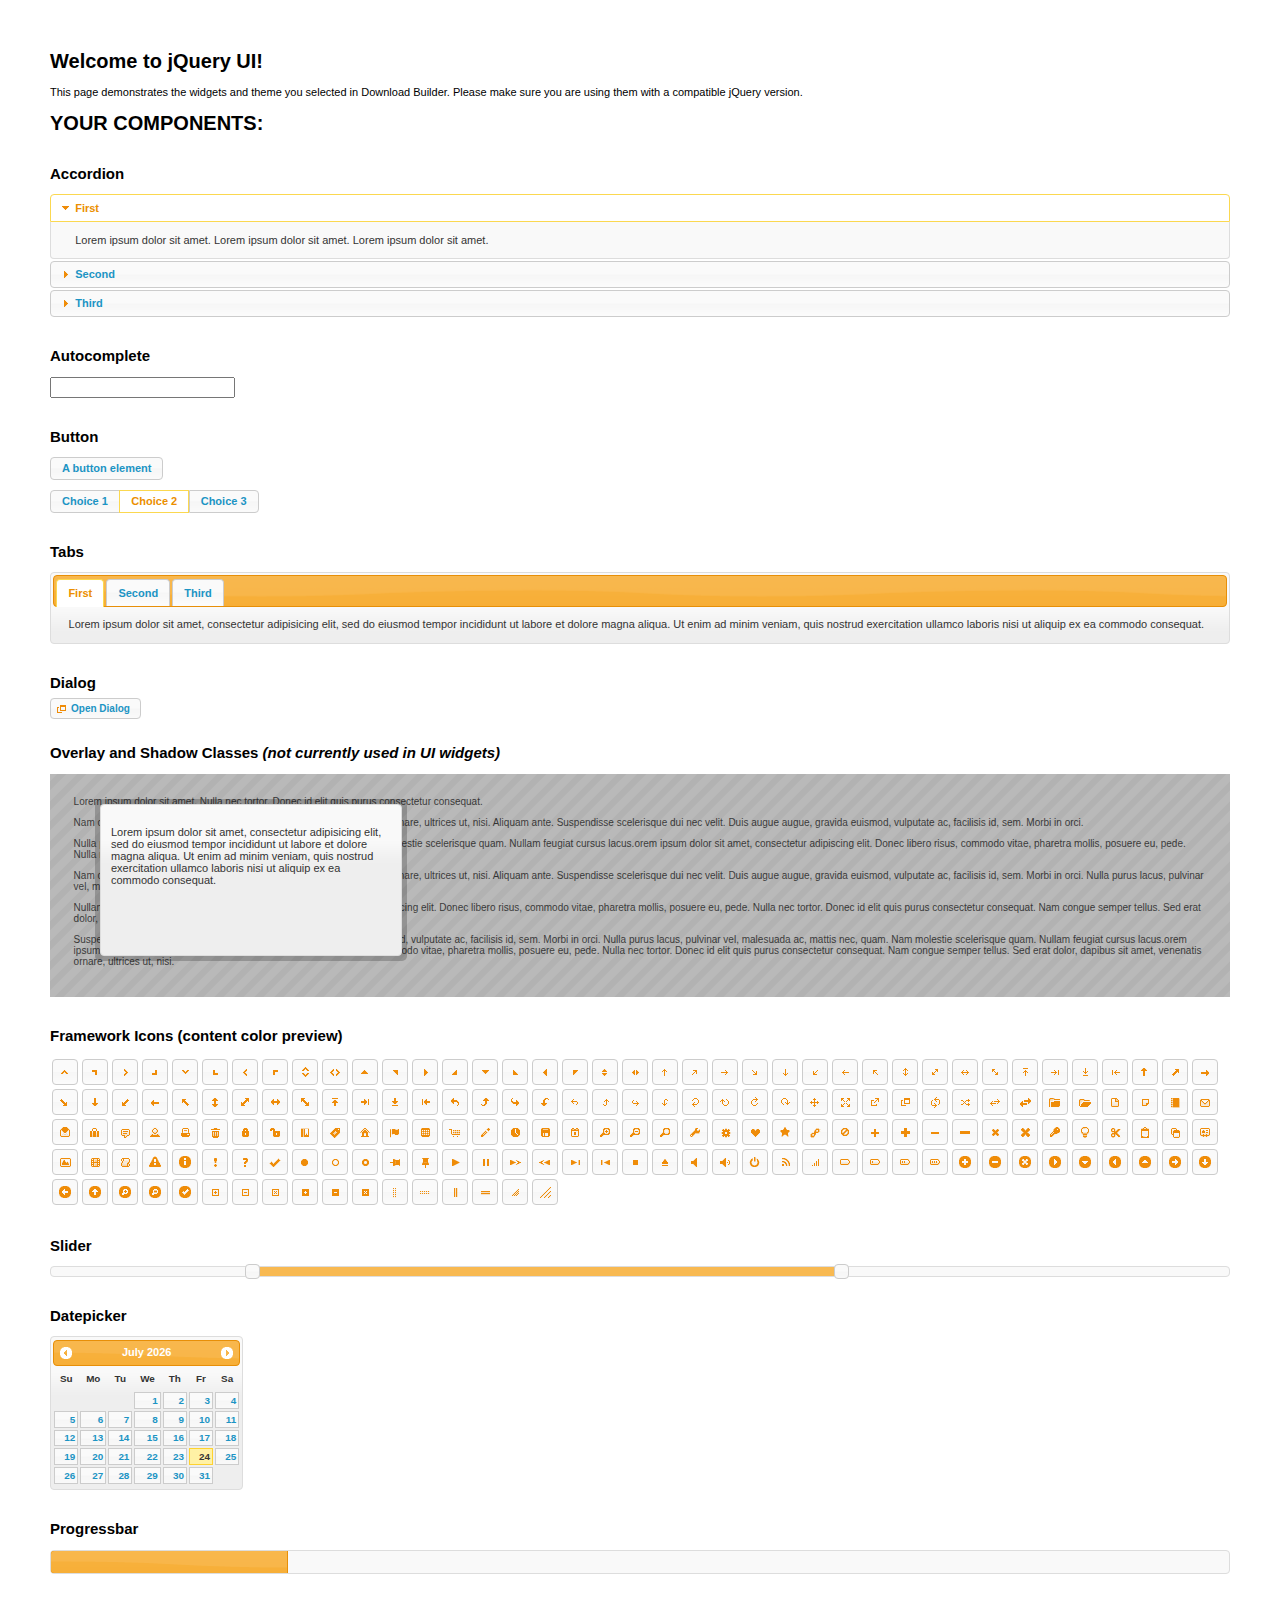
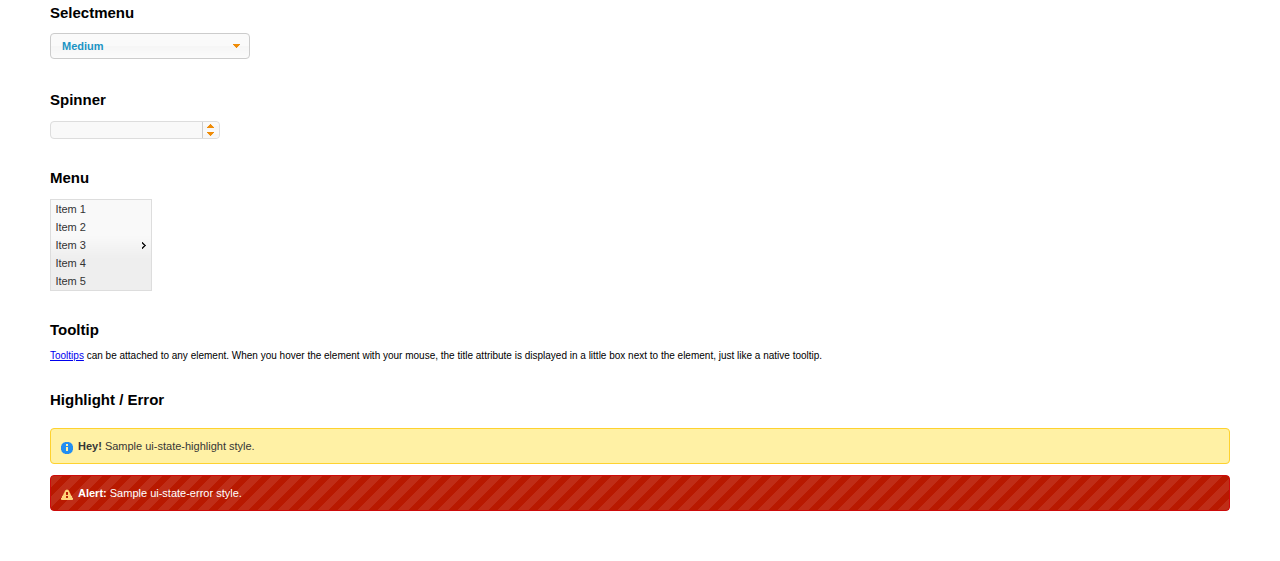
<file: js/jquery-ui-1.11.4/jquery-ui-1.11.4/index.html>
<!doctype html>
<html lang="us">
<head>
	<meta charset="utf-8">
	<title>jQuery UI Example Page</title>
	<link href="jquery-ui.css" rel="stylesheet">
	<style>
	body{
		font: 62.5% "Trebuchet MS", sans-serif;
		margin: 50px;
	}
	.demoHeaders {
		margin-top: 2em;
	}
	#dialog-link {
		padding: .4em 1em .4em 20px;
		text-decoration: none;
		position: relative;
	}
	#dialog-link span.ui-icon {
		margin: 0 5px 0 0;
		position: absolute;
		left: .2em;
		top: 50%;
		margin-top: -8px;
	}
	#icons {
		margin: 0;
		padding: 0;
	}
	#icons li {
		margin: 2px;
		position: relative;
		padding: 4px 0;
		cursor: pointer;
		float: left;
		list-style: none;
	}
	#icons span.ui-icon {
		float: left;
		margin: 0 4px;
	}
	.fakewindowcontain .ui-widget-overlay {
		position: absolute;
	}
	select {
		width: 200px;
	}
	</style>
</head>
<body>

<h1>Welcome to jQuery UI!</h1>

<div class="ui-widget">
	<p>This page demonstrates the widgets and theme you selected in Download Builder. Please make sure you are using them with a compatible jQuery version.</p>
</div>

<h1>YOUR COMPONENTS:</h1>


<!-- Accordion -->
<h2 class="demoHeaders">Accordion</h2>
<div id="accordion">
	<h3>First</h3>
	<div>Lorem ipsum dolor sit amet. Lorem ipsum dolor sit amet. Lorem ipsum dolor sit amet.</div>
	<h3>Second</h3>
	<div>Phasellus mattis tincidunt nibh.</div>
	<h3>Third</h3>
	<div>Nam dui erat, auctor a, dignissim quis.</div>
</div>



<!-- Autocomplete -->
<h2 class="demoHeaders">Autocomplete</h2>
<div>
	<input id="autocomplete" title="type &quot;a&quot;">
</div>



<!-- Button -->
<h2 class="demoHeaders">Button</h2>
<button id="button">A button element</button>
<form style="margin-top: 1em;">
	<div id="radioset">
		<input type="radio" id="radio1" name="radio"><label for="radio1">Choice 1</label>
		<input type="radio" id="radio2" name="radio" checked="checked"><label for="radio2">Choice 2</label>
		<input type="radio" id="radio3" name="radio"><label for="radio3">Choice 3</label>
	</div>
</form>



<!-- Tabs -->
<h2 class="demoHeaders">Tabs</h2>
<div id="tabs">
	<ul>
		<li><a href="#tabs-1">First</a></li>
		<li><a href="#tabs-2">Second</a></li>
		<li><a href="#tabs-3">Third</a></li>
	</ul>
	<div id="tabs-1">Lorem ipsum dolor sit amet, consectetur adipisicing elit, sed do eiusmod tempor incididunt ut labore et dolore magna aliqua. Ut enim ad minim veniam, quis nostrud exercitation ullamco laboris nisi ut aliquip ex ea commodo consequat.</div>
	<div id="tabs-2">Phasellus mattis tincidunt nibh. Cras orci urna, blandit id, pretium vel, aliquet ornare, felis. Maecenas scelerisque sem non nisl. Fusce sed lorem in enim dictum bibendum.</div>
	<div id="tabs-3">Nam dui erat, auctor a, dignissim quis, sollicitudin eu, felis. Pellentesque nisi urna, interdum eget, sagittis et, consequat vestibulum, lacus. Mauris porttitor ullamcorper augue.</div>
</div>



<!-- Dialog NOTE: Dialog is not generated by UI in this demo so it can be visually styled in themeroller-->
<h2 class="demoHeaders">Dialog</h2>
<p><a href="#" id="dialog-link" class="ui-state-default ui-corner-all"><span class="ui-icon ui-icon-newwin"></span>Open Dialog</a></p>

<h2 class="demoHeaders">Overlay and Shadow Classes <em>(not currently used in UI widgets)</em></h2>
<div style="position: relative; width: 96%; height: 200px; padding:1% 2%; overflow:hidden;" class="fakewindowcontain">
	<p>Lorem ipsum dolor sit amet,  Nulla nec tortor. Donec id elit quis purus consectetur consequat. </p><p>Nam congue semper tellus. Sed erat dolor, dapibus sit amet, venenatis ornare, ultrices ut, nisi. Aliquam ante. Suspendisse scelerisque dui nec velit. Duis augue augue, gravida euismod, vulputate ac, facilisis id, sem. Morbi in orci. </p><p>Nulla purus lacus, pulvinar vel, malesuada ac, mattis nec, quam. Nam molestie scelerisque quam. Nullam feugiat cursus lacus.orem ipsum dolor sit amet, consectetur adipiscing elit. Donec libero risus, commodo vitae, pharetra mollis, posuere eu, pede. Nulla nec tortor. Donec id elit quis purus consectetur consequat. </p><p>Nam congue semper tellus. Sed erat dolor, dapibus sit amet, venenatis ornare, ultrices ut, nisi. Aliquam ante. Suspendisse scelerisque dui nec velit. Duis augue augue, gravida euismod, vulputate ac, facilisis id, sem. Morbi in orci. Nulla purus lacus, pulvinar vel, malesuada ac, mattis nec, quam. Nam molestie scelerisque quam. </p><p>Nullam feugiat cursus lacus.orem ipsum dolor sit amet, consectetur adipiscing elit. Donec libero risus, commodo vitae, pharetra mollis, posuere eu, pede. Nulla nec tortor. Donec id elit quis purus consectetur consequat. Nam congue semper tellus. Sed erat dolor, dapibus sit amet, venenatis ornare, ultrices ut, nisi. Aliquam ante. </p><p>Suspendisse scelerisque dui nec velit. Duis augue augue, gravida euismod, vulputate ac, facilisis id, sem. Morbi in orci. Nulla purus lacus, pulvinar vel, malesuada ac, mattis nec, quam. Nam molestie scelerisque quam. Nullam feugiat cursus lacus.orem ipsum dolor sit amet, consectetur adipiscing elit. Donec libero risus, commodo vitae, pharetra mollis, posuere eu, pede. Nulla nec tortor. Donec id elit quis purus consectetur consequat. Nam congue semper tellus. Sed erat dolor, dapibus sit amet, venenatis ornare, ultrices ut, nisi. </p>

	<!-- ui-dialog -->
	<div class="ui-overlay"><div class="ui-widget-overlay"></div><div class="ui-widget-shadow ui-corner-all" style="width: 302px; height: 152px; position: absolute; left: 50px; top: 30px;"></div></div>
	<div style="position: absolute; width: 280px; height: 130px;left: 50px; top: 30px; padding: 10px;" class="ui-widget ui-widget-content ui-corner-all">
		<div class="ui-dialog-content ui-widget-content" style="background: none; border: 0;">
			<p>Lorem ipsum dolor sit amet, consectetur adipisicing elit, sed do eiusmod tempor incididunt ut labore et dolore magna aliqua. Ut enim ad minim veniam, quis nostrud exercitation ullamco laboris nisi ut aliquip ex ea commodo consequat.</p>
		</div>
	</div>

</div>

<!-- ui-dialog -->
<div id="dialog" title="Dialog Title">
	<p>Lorem ipsum dolor sit amet, consectetur adipisicing elit, sed do eiusmod tempor incididunt ut labore et dolore magna aliqua. Ut enim ad minim veniam, quis nostrud exercitation ullamco laboris nisi ut aliquip ex ea commodo consequat.</p>
</div>



<h2 class="demoHeaders">Framework Icons (content color preview)</h2>
<ul id="icons" class="ui-widget ui-helper-clearfix">
	<li class="ui-state-default ui-corner-all" title=".ui-icon-carat-1-n"><span class="ui-icon ui-icon-carat-1-n"></span></li>
	<li class="ui-state-default ui-corner-all" title=".ui-icon-carat-1-ne"><span class="ui-icon ui-icon-carat-1-ne"></span></li>
	<li class="ui-state-default ui-corner-all" title=".ui-icon-carat-1-e"><span class="ui-icon ui-icon-carat-1-e"></span></li>
	<li class="ui-state-default ui-corner-all" title=".ui-icon-carat-1-se"><span class="ui-icon ui-icon-carat-1-se"></span></li>
	<li class="ui-state-default ui-corner-all" title=".ui-icon-carat-1-s"><span class="ui-icon ui-icon-carat-1-s"></span></li>
	<li class="ui-state-default ui-corner-all" title=".ui-icon-carat-1-sw"><span class="ui-icon ui-icon-carat-1-sw"></span></li>
	<li class="ui-state-default ui-corner-all" title=".ui-icon-carat-1-w"><span class="ui-icon ui-icon-carat-1-w"></span></li>
	<li class="ui-state-default ui-corner-all" title=".ui-icon-carat-1-nw"><span class="ui-icon ui-icon-carat-1-nw"></span></li>
	<li class="ui-state-default ui-corner-all" title=".ui-icon-carat-2-n-s"><span class="ui-icon ui-icon-carat-2-n-s"></span></li>
	<li class="ui-state-default ui-corner-all" title=".ui-icon-carat-2-e-w"><span class="ui-icon ui-icon-carat-2-e-w"></span></li>
	<li class="ui-state-default ui-corner-all" title=".ui-icon-triangle-1-n"><span class="ui-icon ui-icon-triangle-1-n"></span></li>
	<li class="ui-state-default ui-corner-all" title=".ui-icon-triangle-1-ne"><span class="ui-icon ui-icon-triangle-1-ne"></span></li>
	<li class="ui-state-default ui-corner-all" title=".ui-icon-triangle-1-e"><span class="ui-icon ui-icon-triangle-1-e"></span></li>
	<li class="ui-state-default ui-corner-all" title=".ui-icon-triangle-1-se"><span class="ui-icon ui-icon-triangle-1-se"></span></li>
	<li class="ui-state-default ui-corner-all" title=".ui-icon-triangle-1-s"><span class="ui-icon ui-icon-triangle-1-s"></span></li>
	<li class="ui-state-default ui-corner-all" title=".ui-icon-triangle-1-sw"><span class="ui-icon ui-icon-triangle-1-sw"></span></li>
	<li class="ui-state-default ui-corner-all" title=".ui-icon-triangle-1-w"><span class="ui-icon ui-icon-triangle-1-w"></span></li>
	<li class="ui-state-default ui-corner-all" title=".ui-icon-triangle-1-nw"><span class="ui-icon ui-icon-triangle-1-nw"></span></li>
	<li class="ui-state-default ui-corner-all" title=".ui-icon-triangle-2-n-s"><span class="ui-icon ui-icon-triangle-2-n-s"></span></li>
	<li class="ui-state-default ui-corner-all" title=".ui-icon-triangle-2-e-w"><span class="ui-icon ui-icon-triangle-2-e-w"></span></li>
	<li class="ui-state-default ui-corner-all" title=".ui-icon-arrow-1-n"><span class="ui-icon ui-icon-arrow-1-n"></span></li>
	<li class="ui-state-default ui-corner-all" title=".ui-icon-arrow-1-ne"><span class="ui-icon ui-icon-arrow-1-ne"></span></li>
	<li class="ui-state-default ui-corner-all" title=".ui-icon-arrow-1-e"><span class="ui-icon ui-icon-arrow-1-e"></span></li>
	<li class="ui-state-default ui-corner-all" title=".ui-icon-arrow-1-se"><span class="ui-icon ui-icon-arrow-1-se"></span></li>
	<li class="ui-state-default ui-corner-all" title=".ui-icon-arrow-1-s"><span class="ui-icon ui-icon-arrow-1-s"></span></li>
	<li class="ui-state-default ui-corner-all" title=".ui-icon-arrow-1-sw"><span class="ui-icon ui-icon-arrow-1-sw"></span></li>
	<li class="ui-state-default ui-corner-all" title=".ui-icon-arrow-1-w"><span class="ui-icon ui-icon-arrow-1-w"></span></li>
	<li class="ui-state-default ui-corner-all" title=".ui-icon-arrow-1-nw"><span class="ui-icon ui-icon-arrow-1-nw"></span></li>
	<li class="ui-state-default ui-corner-all" title=".ui-icon-arrow-2-n-s"><span class="ui-icon ui-icon-arrow-2-n-s"></span></li>
	<li class="ui-state-default ui-corner-all" title=".ui-icon-arrow-2-ne-sw"><span class="ui-icon ui-icon-arrow-2-ne-sw"></span></li>
	<li class="ui-state-default ui-corner-all" title=".ui-icon-arrow-2-e-w"><span class="ui-icon ui-icon-arrow-2-e-w"></span></li>
	<li class="ui-state-default ui-corner-all" title=".ui-icon-arrow-2-se-nw"><span class="ui-icon ui-icon-arrow-2-se-nw"></span></li>
	<li class="ui-state-default ui-corner-all" title=".ui-icon-arrowstop-1-n"><span class="ui-icon ui-icon-arrowstop-1-n"></span></li>
	<li class="ui-state-default ui-corner-all" title=".ui-icon-arrowstop-1-e"><span class="ui-icon ui-icon-arrowstop-1-e"></span></li>
	<li class="ui-state-default ui-corner-all" title=".ui-icon-arrowstop-1-s"><span class="ui-icon ui-icon-arrowstop-1-s"></span></li>
	<li class="ui-state-default ui-corner-all" title=".ui-icon-arrowstop-1-w"><span class="ui-icon ui-icon-arrowstop-1-w"></span></li>
	<li class="ui-state-default ui-corner-all" title=".ui-icon-arrowthick-1-n"><span class="ui-icon ui-icon-arrowthick-1-n"></span></li>
	<li class="ui-state-default ui-corner-all" title=".ui-icon-arrowthick-1-ne"><span class="ui-icon ui-icon-arrowthick-1-ne"></span></li>
	<li class="ui-state-default ui-corner-all" title=".ui-icon-arrowthick-1-e"><span class="ui-icon ui-icon-arrowthick-1-e"></span></li>
	<li class="ui-state-default ui-corner-all" title=".ui-icon-arrowthick-1-se"><span class="ui-icon ui-icon-arrowthick-1-se"></span></li>
	<li class="ui-state-default ui-corner-all" title=".ui-icon-arrowthick-1-s"><span class="ui-icon ui-icon-arrowthick-1-s"></span></li>
	<li class="ui-state-default ui-corner-all" title=".ui-icon-arrowthick-1-sw"><span class="ui-icon ui-icon-arrowthick-1-sw"></span></li>
	<li class="ui-state-default ui-corner-all" title=".ui-icon-arrowthick-1-w"><span class="ui-icon ui-icon-arrowthick-1-w"></span></li>
	<li class="ui-state-default ui-corner-all" title=".ui-icon-arrowthick-1-nw"><span class="ui-icon ui-icon-arrowthick-1-nw"></span></li>
	<li class="ui-state-default ui-corner-all" title=".ui-icon-arrowthick-2-n-s"><span class="ui-icon ui-icon-arrowthick-2-n-s"></span></li>
	<li class="ui-state-default ui-corner-all" title=".ui-icon-arrowthick-2-ne-sw"><span class="ui-icon ui-icon-arrowthick-2-ne-sw"></span></li>
	<li class="ui-state-default ui-corner-all" title=".ui-icon-arrowthick-2-e-w"><span class="ui-icon ui-icon-arrowthick-2-e-w"></span></li>
	<li class="ui-state-default ui-corner-all" title=".ui-icon-arrowthick-2-se-nw"><span class="ui-icon ui-icon-arrowthick-2-se-nw"></span></li>
	<li class="ui-state-default ui-corner-all" title=".ui-icon-arrowthickstop-1-n"><span class="ui-icon ui-icon-arrowthickstop-1-n"></span></li>
	<li class="ui-state-default ui-corner-all" title=".ui-icon-arrowthickstop-1-e"><span class="ui-icon ui-icon-arrowthickstop-1-e"></span></li>
	<li class="ui-state-default ui-corner-all" title=".ui-icon-arrowthickstop-1-s"><span class="ui-icon ui-icon-arrowthickstop-1-s"></span></li>
	<li class="ui-state-default ui-corner-all" title=".ui-icon-arrowthickstop-1-w"><span class="ui-icon ui-icon-arrowthickstop-1-w"></span></li>
	<li class="ui-state-default ui-corner-all" title=".ui-icon-arrowreturnthick-1-w"><span class="ui-icon ui-icon-arrowreturnthick-1-w"></span></li>
	<li class="ui-state-default ui-corner-all" title=".ui-icon-arrowreturnthick-1-n"><span class="ui-icon ui-icon-arrowreturnthick-1-n"></span></li>
	<li class="ui-state-default ui-corner-all" title=".ui-icon-arrowreturnthick-1-e"><span class="ui-icon ui-icon-arrowreturnthick-1-e"></span></li>
	<li class="ui-state-default ui-corner-all" title=".ui-icon-arrowreturnthick-1-s"><span class="ui-icon ui-icon-arrowreturnthick-1-s"></span></li>
	<li class="ui-state-default ui-corner-all" title=".ui-icon-arrowreturn-1-w"><span class="ui-icon ui-icon-arrowreturn-1-w"></span></li>
	<li class="ui-state-default ui-corner-all" title=".ui-icon-arrowreturn-1-n"><span class="ui-icon ui-icon-arrowreturn-1-n"></span></li>
	<li class="ui-state-default ui-corner-all" title=".ui-icon-arrowreturn-1-e"><span class="ui-icon ui-icon-arrowreturn-1-e"></span></li>
	<li class="ui-state-default ui-corner-all" title=".ui-icon-arrowreturn-1-s"><span class="ui-icon ui-icon-arrowreturn-1-s"></span></li>
	<li class="ui-state-default ui-corner-all" title=".ui-icon-arrowrefresh-1-w"><span class="ui-icon ui-icon-arrowrefresh-1-w"></span></li>
	<li class="ui-state-default ui-corner-all" title=".ui-icon-arrowrefresh-1-n"><span class="ui-icon ui-icon-arrowrefresh-1-n"></span></li>
	<li class="ui-state-default ui-corner-all" title=".ui-icon-arrowrefresh-1-e"><span class="ui-icon ui-icon-arrowrefresh-1-e"></span></li>
	<li class="ui-state-default ui-corner-all" title=".ui-icon-arrowrefresh-1-s"><span class="ui-icon ui-icon-arrowrefresh-1-s"></span></li>
	<li class="ui-state-default ui-corner-all" title=".ui-icon-arrow-4"><span class="ui-icon ui-icon-arrow-4"></span></li>
	<li class="ui-state-default ui-corner-all" title=".ui-icon-arrow-4-diag"><span class="ui-icon ui-icon-arrow-4-diag"></span></li>
	<li class="ui-state-default ui-corner-all" title=".ui-icon-extlink"><span class="ui-icon ui-icon-extlink"></span></li>
	<li class="ui-state-default ui-corner-all" title=".ui-icon-newwin"><span class="ui-icon ui-icon-newwin"></span></li>
	<li class="ui-state-default ui-corner-all" title=".ui-icon-refresh"><span class="ui-icon ui-icon-refresh"></span></li>
	<li class="ui-state-default ui-corner-all" title=".ui-icon-shuffle"><span class="ui-icon ui-icon-shuffle"></span></li>
	<li class="ui-state-default ui-corner-all" title=".ui-icon-transfer-e-w"><span class="ui-icon ui-icon-transfer-e-w"></span></li>
	<li class="ui-state-default ui-corner-all" title=".ui-icon-transferthick-e-w"><span class="ui-icon ui-icon-transferthick-e-w"></span></li>
	<li class="ui-state-default ui-corner-all" title=".ui-icon-folder-collapsed"><span class="ui-icon ui-icon-folder-collapsed"></span></li>
	<li class="ui-state-default ui-corner-all" title=".ui-icon-folder-open"><span class="ui-icon ui-icon-folder-open"></span></li>
	<li class="ui-state-default ui-corner-all" title=".ui-icon-document"><span class="ui-icon ui-icon-document"></span></li>
	<li class="ui-state-default ui-corner-all" title=".ui-icon-document-b"><span class="ui-icon ui-icon-document-b"></span></li>
	<li class="ui-state-default ui-corner-all" title=".ui-icon-note"><span class="ui-icon ui-icon-note"></span></li>
	<li class="ui-state-default ui-corner-all" title=".ui-icon-mail-closed"><span class="ui-icon ui-icon-mail-closed"></span></li>
	<li class="ui-state-default ui-corner-all" title=".ui-icon-mail-open"><span class="ui-icon ui-icon-mail-open"></span></li>
	<li class="ui-state-default ui-corner-all" title=".ui-icon-suitcase"><span class="ui-icon ui-icon-suitcase"></span></li>
	<li class="ui-state-default ui-corner-all" title=".ui-icon-comment"><span class="ui-icon ui-icon-comment"></span></li>
	<li class="ui-state-default ui-corner-all" title=".ui-icon-person"><span class="ui-icon ui-icon-person"></span></li>
	<li class="ui-state-default ui-corner-all" title=".ui-icon-print"><span class="ui-icon ui-icon-print"></span></li>
	<li class="ui-state-default ui-corner-all" title=".ui-icon-trash"><span class="ui-icon ui-icon-trash"></span></li>
	<li class="ui-state-default ui-corner-all" title=".ui-icon-locked"><span class="ui-icon ui-icon-locked"></span></li>
	<li class="ui-state-default ui-corner-all" title=".ui-icon-unlocked"><span class="ui-icon ui-icon-unlocked"></span></li>
	<li class="ui-state-default ui-corner-all" title=".ui-icon-bookmark"><span class="ui-icon ui-icon-bookmark"></span></li>
	<li class="ui-state-default ui-corner-all" title=".ui-icon-tag"><span class="ui-icon ui-icon-tag"></span></li>
	<li class="ui-state-default ui-corner-all" title=".ui-icon-home"><span class="ui-icon ui-icon-home"></span></li>
	<li class="ui-state-default ui-corner-all" title=".ui-icon-flag"><span class="ui-icon ui-icon-flag"></span></li>
	<li class="ui-state-default ui-corner-all" title=".ui-icon-calculator"><span class="ui-icon ui-icon-calculator"></span></li>
	<li class="ui-state-default ui-corner-all" title=".ui-icon-cart"><span class="ui-icon ui-icon-cart"></span></li>
	<li class="ui-state-default ui-corner-all" title=".ui-icon-pencil"><span class="ui-icon ui-icon-pencil"></span></li>
	<li class="ui-state-default ui-corner-all" title=".ui-icon-clock"><span class="ui-icon ui-icon-clock"></span></li>
	<li class="ui-state-default ui-corner-all" title=".ui-icon-disk"><span class="ui-icon ui-icon-disk"></span></li>
	<li class="ui-state-default ui-corner-all" title=".ui-icon-calendar"><span class="ui-icon ui-icon-calendar"></span></li>
	<li class="ui-state-default ui-corner-all" title=".ui-icon-zoomin"><span class="ui-icon ui-icon-zoomin"></span></li>
	<li class="ui-state-default ui-corner-all" title=".ui-icon-zoomout"><span class="ui-icon ui-icon-zoomout"></span></li>
	<li class="ui-state-default ui-corner-all" title=".ui-icon-search"><span class="ui-icon ui-icon-search"></span></li>
	<li class="ui-state-default ui-corner-all" title=".ui-icon-wrench"><span class="ui-icon ui-icon-wrench"></span></li>
	<li class="ui-state-default ui-corner-all" title=".ui-icon-gear"><span class="ui-icon ui-icon-gear"></span></li>
	<li class="ui-state-default ui-corner-all" title=".ui-icon-heart"><span class="ui-icon ui-icon-heart"></span></li>
	<li class="ui-state-default ui-corner-all" title=".ui-icon-star"><span class="ui-icon ui-icon-star"></span></li>
	<li class="ui-state-default ui-corner-all" title=".ui-icon-link"><span class="ui-icon ui-icon-link"></span></li>
	<li class="ui-state-default ui-corner-all" title=".ui-icon-cancel"><span class="ui-icon ui-icon-cancel"></span></li>
	<li class="ui-state-default ui-corner-all" title=".ui-icon-plus"><span class="ui-icon ui-icon-plus"></span></li>
	<li class="ui-state-default ui-corner-all" title=".ui-icon-plusthick"><span class="ui-icon ui-icon-plusthick"></span></li>
	<li class="ui-state-default ui-corner-all" title=".ui-icon-minus"><span class="ui-icon ui-icon-minus"></span></li>
	<li class="ui-state-default ui-corner-all" title=".ui-icon-minusthick"><span class="ui-icon ui-icon-minusthick"></span></li>
	<li class="ui-state-default ui-corner-all" title=".ui-icon-close"><span class="ui-icon ui-icon-close"></span></li>
	<li class="ui-state-default ui-corner-all" title=".ui-icon-closethick"><span class="ui-icon ui-icon-closethick"></span></li>
	<li class="ui-state-default ui-corner-all" title=".ui-icon-key"><span class="ui-icon ui-icon-key"></span></li>
	<li class="ui-state-default ui-corner-all" title=".ui-icon-lightbulb"><span class="ui-icon ui-icon-lightbulb"></span></li>
	<li class="ui-state-default ui-corner-all" title=".ui-icon-scissors"><span class="ui-icon ui-icon-scissors"></span></li>
	<li class="ui-state-default ui-corner-all" title=".ui-icon-clipboard"><span class="ui-icon ui-icon-clipboard"></span></li>
	<li class="ui-state-default ui-corner-all" title=".ui-icon-copy"><span class="ui-icon ui-icon-copy"></span></li>
	<li class="ui-state-default ui-corner-all" title=".ui-icon-contact"><span class="ui-icon ui-icon-contact"></span></li>
	<li class="ui-state-default ui-corner-all" title=".ui-icon-image"><span class="ui-icon ui-icon-image"></span></li>
	<li class="ui-state-default ui-corner-all" title=".ui-icon-video"><span class="ui-icon ui-icon-video"></span></li>
	<li class="ui-state-default ui-corner-all" title=".ui-icon-script"><span class="ui-icon ui-icon-script"></span></li>
	<li class="ui-state-default ui-corner-all" title=".ui-icon-alert"><span class="ui-icon ui-icon-alert"></span></li>
	<li class="ui-state-default ui-corner-all" title=".ui-icon-info"><span class="ui-icon ui-icon-info"></span></li>
	<li class="ui-state-default ui-corner-all" title=".ui-icon-notice"><span class="ui-icon ui-icon-notice"></span></li>
	<li class="ui-state-default ui-corner-all" title=".ui-icon-help"><span class="ui-icon ui-icon-help"></span></li>
	<li class="ui-state-default ui-corner-all" title=".ui-icon-check"><span class="ui-icon ui-icon-check"></span></li>
	<li class="ui-state-default ui-corner-all" title=".ui-icon-bullet"><span class="ui-icon ui-icon-bullet"></span></li>
	<li class="ui-state-default ui-corner-all" title=".ui-icon-radio-off"><span class="ui-icon ui-icon-radio-off"></span></li>
	<li class="ui-state-default ui-corner-all" title=".ui-icon-radio-on"><span class="ui-icon ui-icon-radio-on"></span></li>
	<li class="ui-state-default ui-corner-all" title=".ui-icon-pin-w"><span class="ui-icon ui-icon-pin-w"></span></li>
	<li class="ui-state-default ui-corner-all" title=".ui-icon-pin-s"><span class="ui-icon ui-icon-pin-s"></span></li>
	<li class="ui-state-default ui-corner-all" title=".ui-icon-play"><span class="ui-icon ui-icon-play"></span></li>
	<li class="ui-state-default ui-corner-all" title=".ui-icon-pause"><span class="ui-icon ui-icon-pause"></span></li>
	<li class="ui-state-default ui-corner-all" title=".ui-icon-seek-next"><span class="ui-icon ui-icon-seek-next"></span></li>
	<li class="ui-state-default ui-corner-all" title=".ui-icon-seek-prev"><span class="ui-icon ui-icon-seek-prev"></span></li>
	<li class="ui-state-default ui-corner-all" title=".ui-icon-seek-end"><span class="ui-icon ui-icon-seek-end"></span></li>
	<li class="ui-state-default ui-corner-all" title=".ui-icon-seek-first"><span class="ui-icon ui-icon-seek-first"></span></li>
	<li class="ui-state-default ui-corner-all" title=".ui-icon-stop"><span class="ui-icon ui-icon-stop"></span></li>
	<li class="ui-state-default ui-corner-all" title=".ui-icon-eject"><span class="ui-icon ui-icon-eject"></span></li>
	<li class="ui-state-default ui-corner-all" title=".ui-icon-volume-off"><span class="ui-icon ui-icon-volume-off"></span></li>
	<li class="ui-state-default ui-corner-all" title=".ui-icon-volume-on"><span class="ui-icon ui-icon-volume-on"></span></li>
	<li class="ui-state-default ui-corner-all" title=".ui-icon-power"><span class="ui-icon ui-icon-power"></span></li>
	<li class="ui-state-default ui-corner-all" title=".ui-icon-signal-diag"><span class="ui-icon ui-icon-signal-diag"></span></li>
	<li class="ui-state-default ui-corner-all" title=".ui-icon-signal"><span class="ui-icon ui-icon-signal"></span></li>
	<li class="ui-state-default ui-corner-all" title=".ui-icon-battery-0"><span class="ui-icon ui-icon-battery-0"></span></li>
	<li class="ui-state-default ui-corner-all" title=".ui-icon-battery-1"><span class="ui-icon ui-icon-battery-1"></span></li>
	<li class="ui-state-default ui-corner-all" title=".ui-icon-battery-2"><span class="ui-icon ui-icon-battery-2"></span></li>
	<li class="ui-state-default ui-corner-all" title=".ui-icon-battery-3"><span class="ui-icon ui-icon-battery-3"></span></li>
	<li class="ui-state-default ui-corner-all" title=".ui-icon-circle-plus"><span class="ui-icon ui-icon-circle-plus"></span></li>
	<li class="ui-state-default ui-corner-all" title=".ui-icon-circle-minus"><span class="ui-icon ui-icon-circle-minus"></span></li>
	<li class="ui-state-default ui-corner-all" title=".ui-icon-circle-close"><span class="ui-icon ui-icon-circle-close"></span></li>
	<li class="ui-state-default ui-corner-all" title=".ui-icon-circle-triangle-e"><span class="ui-icon ui-icon-circle-triangle-e"></span></li>
	<li class="ui-state-default ui-corner-all" title=".ui-icon-circle-triangle-s"><span class="ui-icon ui-icon-circle-triangle-s"></span></li>
	<li class="ui-state-default ui-corner-all" title=".ui-icon-circle-triangle-w"><span class="ui-icon ui-icon-circle-triangle-w"></span></li>
	<li class="ui-state-default ui-corner-all" title=".ui-icon-circle-triangle-n"><span class="ui-icon ui-icon-circle-triangle-n"></span></li>
	<li class="ui-state-default ui-corner-all" title=".ui-icon-circle-arrow-e"><span class="ui-icon ui-icon-circle-arrow-e"></span></li>
	<li class="ui-state-default ui-corner-all" title=".ui-icon-circle-arrow-s"><span class="ui-icon ui-icon-circle-arrow-s"></span></li>
	<li class="ui-state-default ui-corner-all" title=".ui-icon-circle-arrow-w"><span class="ui-icon ui-icon-circle-arrow-w"></span></li>
	<li class="ui-state-default ui-corner-all" title=".ui-icon-circle-arrow-n"><span class="ui-icon ui-icon-circle-arrow-n"></span></li>
	<li class="ui-state-default ui-corner-all" title=".ui-icon-circle-zoomin"><span class="ui-icon ui-icon-circle-zoomin"></span></li>
	<li class="ui-state-default ui-corner-all" title=".ui-icon-circle-zoomout"><span class="ui-icon ui-icon-circle-zoomout"></span></li>
	<li class="ui-state-default ui-corner-all" title=".ui-icon-circle-check"><span class="ui-icon ui-icon-circle-check"></span></li>
	<li class="ui-state-default ui-corner-all" title=".ui-icon-circlesmall-plus"><span class="ui-icon ui-icon-circlesmall-plus"></span></li>
	<li class="ui-state-default ui-corner-all" title=".ui-icon-circlesmall-minus"><span class="ui-icon ui-icon-circlesmall-minus"></span></li>
	<li class="ui-state-default ui-corner-all" title=".ui-icon-circlesmall-close"><span class="ui-icon ui-icon-circlesmall-close"></span></li>
	<li class="ui-state-default ui-corner-all" title=".ui-icon-squaresmall-plus"><span class="ui-icon ui-icon-squaresmall-plus"></span></li>
	<li class="ui-state-default ui-corner-all" title=".ui-icon-squaresmall-minus"><span class="ui-icon ui-icon-squaresmall-minus"></span></li>
	<li class="ui-state-default ui-corner-all" title=".ui-icon-squaresmall-close"><span class="ui-icon ui-icon-squaresmall-close"></span></li>
	<li class="ui-state-default ui-corner-all" title=".ui-icon-grip-dotted-vertical"><span class="ui-icon ui-icon-grip-dotted-vertical"></span></li>
	<li class="ui-state-default ui-corner-all" title=".ui-icon-grip-dotted-horizontal"><span class="ui-icon ui-icon-grip-dotted-horizontal"></span></li>
	<li class="ui-state-default ui-corner-all" title=".ui-icon-grip-solid-vertical"><span class="ui-icon ui-icon-grip-solid-vertical"></span></li>
	<li class="ui-state-default ui-corner-all" title=".ui-icon-grip-solid-horizontal"><span class="ui-icon ui-icon-grip-solid-horizontal"></span></li>
	<li class="ui-state-default ui-corner-all" title=".ui-icon-gripsmall-diagonal-se"><span class="ui-icon ui-icon-gripsmall-diagonal-se"></span></li>
	<li class="ui-state-default ui-corner-all" title=".ui-icon-grip-diagonal-se"><span class="ui-icon ui-icon-grip-diagonal-se"></span></li>
</ul>


<!-- Slider -->
<h2 class="demoHeaders">Slider</h2>
<div id="slider"></div>



<!-- Datepicker -->
<h2 class="demoHeaders">Datepicker</h2>
<div id="datepicker"></div>



<!-- Progressbar -->
<h2 class="demoHeaders">Progressbar</h2>
<div id="progressbar"></div>



<!-- Progressbar -->
<h2 class="demoHeaders">Selectmenu</h2>
<select id="selectmenu">
	<option>Slower</option>
	<option>Slow</option>
	<option selected="selected">Medium</option>
	<option>Fast</option>
	<option>Faster</option>
</select>



<!-- Spinner -->
<h2 class="demoHeaders">Spinner</h2>
<input id="spinner">



<!-- Menu -->
<h2 class="demoHeaders">Menu</h2>
<ul style="width:100px;" id="menu">
	<li>Item 1</li>
	<li>Item 2</li>
	<li>Item 3
		<ul>
			<li>Item 3-1</li>
			<li>Item 3-2</li>
			<li>Item 3-3</li>
			<li>Item 3-4</li>
			<li>Item 3-5</li>
		</ul>
	</li>
	<li>Item 4</li>
	<li>Item 5</li>
</ul>



<!-- Tooltip -->
<h2 class="demoHeaders">Tooltip</h2>
<p id="tooltip">
	<a href="#" title="That&apos;s what this widget is">Tooltips</a> can be attached to any element. When you hover
the element with your mouse, the title attribute is displayed in a little box next to the element, just like a native tooltip.
</p>


<!-- Highlight / Error -->
<h2 class="demoHeaders">Highlight / Error</h2>
<div class="ui-widget">
	<div class="ui-state-highlight ui-corner-all" style="margin-top: 20px; padding: 0 .7em;">
		<p><span class="ui-icon ui-icon-info" style="float: left; margin-right: .3em;"></span>
		<strong>Hey!</strong> Sample ui-state-highlight style.</p>
	</div>
</div>
<br>
<div class="ui-widget">
	<div class="ui-state-error ui-corner-all" style="padding: 0 .7em;">
		<p><span class="ui-icon ui-icon-alert" style="float: left; margin-right: .3em;"></span>
		<strong>Alert:</strong> Sample ui-state-error style.</p>
	</div>
</div>

<script src="external/jquery/jquery.js"></script>
<script src="jquery-ui.js"></script>
<script>

$( "#accordion" ).accordion();



var availableTags = [
	"ActionScript",
	"AppleScript",
	"Asp",
	"BASIC",
	"C",
	"C++",
	"Clojure",
	"COBOL",
	"ColdFusion",
	"Erlang",
	"Fortran",
	"Groovy",
	"Haskell",
	"Java",
	"JavaScript",
	"Lisp",
	"Perl",
	"PHP",
	"Python",
	"Ruby",
	"Scala",
	"Scheme"
];
$( "#autocomplete" ).autocomplete({
	source: availableTags
});



$( "#button" ).button();
$( "#radioset" ).buttonset();



$( "#tabs" ).tabs();



$( "#dialog" ).dialog({
	autoOpen: false,
	width: 400,
	buttons: [
		{
			text: "Ok",
			click: function() {
				$( this ).dialog( "close" );
			}
		},
		{
			text: "Cancel",
			click: function() {
				$( this ).dialog( "close" );
			}
		}
	]
});

// Link to open the dialog
$( "#dialog-link" ).click(function( event ) {
	$( "#dialog" ).dialog( "open" );
	event.preventDefault();
});



$( "#datepicker" ).datepicker({
	inline: true
});



$( "#slider" ).slider({
	range: true,
	values: [ 17, 67 ]
});



$( "#progressbar" ).progressbar({
	value: 20
});



$( "#spinner" ).spinner();



$( "#menu" ).menu();



$( "#tooltip" ).tooltip();



$( "#selectmenu" ).selectmenu();


// Hover states on the static widgets
$( "#dialog-link, #icons li" ).hover(
	function() {
		$( this ).addClass( "ui-state-hover" );
	},
	function() {
		$( this ).removeClass( "ui-state-hover" );
	}
);
</script>
</body>
</html>
</file>
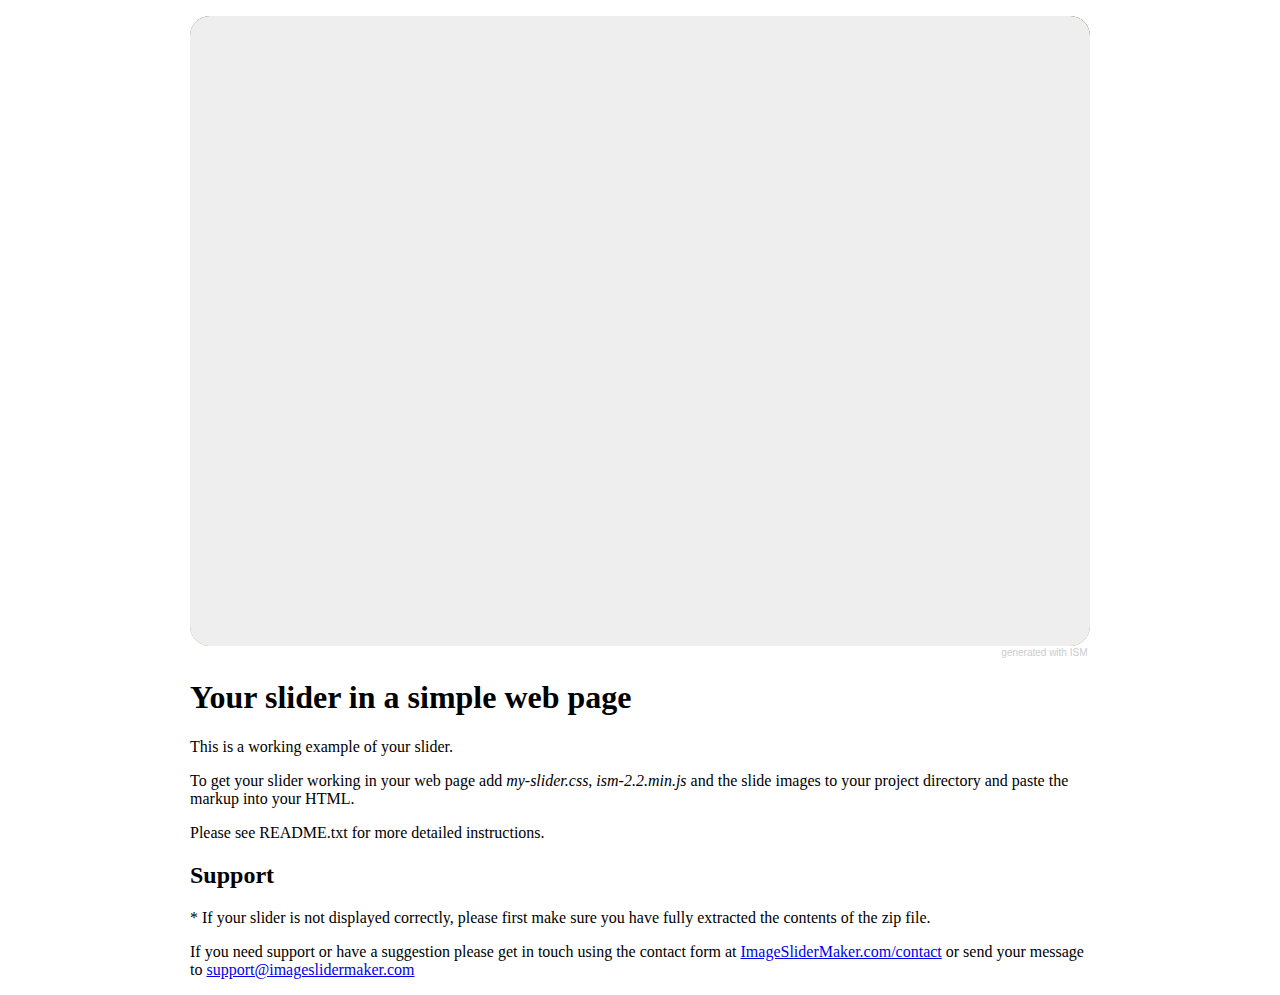
<file: example.html>
<html>
<head>
<title>Your slider in a simple web page</title>

<style>
body { background-color: #fff; color: #000; padding: 0; margin: 0; }
.container { width: 900px; margin: auto; padding-top: 1em; }
.container .ism-slider { margin-left: auto; margin-right: auto; }
</style>

<link rel="stylesheet" href="ism/css/my-slider.css"/>
<script src="ism/js/ism-2.2.min.js"></script>

</head>
<body>
<div class='container'>

<div class="ism-slider" data-transition_type="fade" id="my-slider">
  <ol>
    <li>
      <img src="ism/image/slides/_u/1492958112863_656166.jpg">
    </li>
    <li>
      <img src="ism/image/slides/_u/1492958095792_696908.jpg">
    </li>
    <li>
      <img src="ism/image/slides/_u/1492957947482_631832.jpg">
    </li>
    <li>
      <img src="ism/image/slides/_u/1492957935649_906973.jpg">
    </li>
    <li>
      <img src="ism/image/slides/_u/1492957924919_740162.jpg">
    </li>
    <li>
      <img src="ism/image/slides/_u/1492958125953_582284.jpg">
    </li>
    <li>
      <img src="ism/image/slides/_u/1492957903974_303669.jpg">
    </li>
  </ol>
</div>
<p class="ism-badge" id="my-slider-ism-badge"><a class="ism-link" href="http://imageslidermaker.com" rel="nofollow">generated with ISM</a></p>

<section><h1>Your slider in a simple web page</h1>


<p>This is a working example of your slider.</p>

<p>To get your slider working in your web page add <em>my-slider.css</em>, <em>ism-2.2.min.js</em> and the slide images to your project directory and paste the markup into your HTML.</p>
Please see README.txt for more detailed instructions.

<h2>Support</h2>

* If your slider is not displayed correctly, please first make sure you have fully extracted the contents of the zip file.

<p>If you need support or have a suggestion please get in touch using
the contact form at <a href='http://imageslidermaker.com/contact'>ImageSliderMaker.com/contact</a>
or send your message to <a href='mailto:support@imageslidermaker.com'>support@imageslidermaker.com</a></p>

</section></div>
</body>
</html>
</file>
<file: ism/css/my-slider.css>
.ism-slider > ol, .ism-slider > ol > li, .ism-slider > ol > li > img { width: 100%; list-style: none; margin: 0; padding: 0; }
.ism-slider {
  overflow: hidden;
  position: relative;
  padding: 0 !important;
  -webkit-user-select: none;
  -khtml-user-select: none;
  -moz-user-select: none;
  -ms-user-select: none;
  user-select: none;
  cursor: default;
  z-index: 2;
  background-color: rgba(0, 0, 0, 0.1);
  -webkit-animation: ism-fadein 3s;
  -webkit-background-clip: padding-box;
  -moz-background-clip: padding;
  background-clip: padding-box;
}
@-webkit-keyframes ism-fadein {
  from { opacity: 0; }
  to { opacity: 1; }
}
@-webkit-keyframes ism-loading {
  50% { left: 120px; }
}

.ism-slider .ism-slides {
  list-style: none;
  position: absolute;
  height: 100%;
  top: 0;
  padding: 0 !important;
  margin-top: 0;
  margin-bottom: 0;
  z-index: 1;
}

.ism-slider li.ism-slide {
  height: 100%;
  overflow: hidden;
  position: absolute;
  display: block;
  top: 0;
  bottom: 0;
  margin: 0 !important;
  padding: 0 !important;
  background-color: #d5d5d5;
  text-align: center;
}

.ism-slider .ism-img-frame {
  display: block;
  position: absolute;
  width: 100%;
  height: 100%;
}

.ism-slider a.ism-image-link {
  position: absolute;
  color: inherit;
  text-decoration: none;
  display: block;
  top: 0;
  left: 0;
  width: 100%;
  height: 100%;
}

.ism-slider .ism-img {
  display: block;
  border: none;
  position: absolute;
  pointer-events: none;
}

.ism-button, .ism-pause-button {
  position: absolute;
  display: block;
  -webkit-box-sizing: border-box; -moz-box-sizing: border-box; box-sizing: border-box;
  border: none;
  outline: none;
  text-align:center;
  z-index: 6;
  cursor: pointer;
  padding: 0;
  background-repeat: no-repeat;
  background-position: center center;
}

.ism-pause-button {
  display: none;
  left: 50%;
}

.ism-slider:hover .ism-pause-button {
  display: block;
}

.ism-caption {
  -webkit-box-sizing: border-box; -moz-box-sizing: border-box; box-sizing: border-box;
  padding: 0 1em;
  text-shadow: none;
  line-height: 1.2em;
  padding: 0.25em 0.5em;
  width: auto;
  height: auto;
  text-align: center;
  visibility: hidden;
}

a.ism-image-link .ism-caption, a.ism-caption {
  text-decoration: none;
  font-weight: normal;
}

a.ism-caption:hover {
  text-decoration: underline;
}

.ism-caption-0 {
  z-index: 3;
}

.ism-caption-1 {
  z-index: 4;
}

.ism-caption-2 {
  z-index: 5;
}

.ism-radios {
  margin: 0;
  padding: 0;
  list-style: none;
  color: #fff;
  font-size: 1px;
}

.ism-slider .ism-radios {
  position: absolute;
  -webkit-box-sizing: border-box; -moz-box-sizing: border-box; box-sizing: border-box;
  z-index: 6;
  bottom: 5px;
  left: 0;
  right: 0;
  width: auto;
  background-color: rgba(255, 255, 255, 0.0);
  padding: 0 7px;
  height: 0;
  overflow: visible;
}

.ism-slider .ism-radios.ism-radios-as-thumbnails {
  bottom: 5px;
}

.ism-radios li {
  position: relative;
  display: inline-block;
  margin: 0 3px;
  padding: 0;
}

.ism-radios input.ism-radio {
  display: none;
}

.ism-radios label {
  display: block;
  -webkit-box-sizing: border-box; -moz-box-sizing: border-box; box-sizing: border-box;
  margin: 0;
  text-decoration: none;
  cursor: pointer;
}

.ism-radios-as-thumbnails label {
  -webkit-background-size: 120% auto; -moz-background-size: 120% auto; -o-background-size: 120% auto; background-size: 120% auto;
  background-position: center center;
  background-repeat: no-repeat;
  border: 2px solid rgba(255, 255, 255, 0.6);
  opacity: 0.8;
}

.ism-radios-as-thumbnails label:hover {
  border: 2px solid #fff;
  opacity: 1;
}

.ism-radios-as-thumbnails li.active label {
  border: 2px solid rgba(255, 255, 255, 1.0);
  opacity: 1;
}

p.ism-badge {
  margin: 0 auto;
  text-align: right;
  font-size: 10px;
  padding-top: 1px;
  color: #ccc;
  font-family: sans-serif;
  font-weight: normal;
}

p.ism-badge a.ism-link {
  color: inherit;
  text-decoration: none;
  margin-right: 0.25em;
}

p.ism-badge a.ism-link:hover {
  color: #aaa;
  text-decoration: underline;
}

.ism-zoom-in {
  -webkit-animation: zoomin 0.81s linear 1;
  animation: zoomin 0.81s linear 1;
}

@-webkit-keyframes zoomin {
  0% { -webkit-transform: scale(1.0); transform: scale(1.0); }
  100% { -webkit-transform: scale(3.0); transform: scale(3.0); }
}
@keyframes zoomin {
  0% { -webkit-transform: scale(1.0); transform: scale(1.0); }
  100% { -webkit-transform: scale(3.0); transform: scale(3.0); }
}

@-webkit-keyframes fadein {
  0% { opacity: 0; }
 100% { opacity: 1; }
}
@keyframes fadein {
  0% { opacity: 0; }
 100% { opacity: 1; }
}

@-webkit-keyframes slidein {
  0% { -webkit-transform: translate(-1200px, 0); transform: translate(-1200px, 0); }
  100% { -webkit-transform: translate(0, 0); transform: translate(0, 0); }
}
@keyframes slidein {
  0% { -webkit-transform: translate(-1200px, 0); transform: translate(-1200px, 0); }
  100% { -webkit-transform: translate(0, 0); transform: translate(0, 0); }
}

@-webkit-keyframes popin {
  50% { -webkit-transform: scale(1.2); transform: scale(1.2); }
}
@keyframes popin {
  50% { -webkit-transform: scale(1.2); transform: scale(1.2); }
}

.ism-zoom-pan {
  -webkit-animation: zoompan 20.0s linear 1;
  animation: zoompan 20.0s linear 1;
}
@-webkit-keyframes zoompan {
  0% { -webkit-transform: translate(0, 0) scale(1.0); transform: translate(0, 0) scale(1.0); }
  50% { -webkit-transform: translate(-5%, -5%) scale(1.3); transform: translate(-5%, -5%) scale(1.3); }
  100% { -webkit-transform: translate(0, 0) scale(1.0); transform: translate(0, 0) scale(1.0); }
}
@keyframes zoompan {
  0% { -webkit-transform: translate(0, 0) scale(1.0); transform: translate(0, 0) scale(1.0); }
  50% { -webkit-transform: translate(-5%, -5%) scale(1.3); transform: translate(-5%, -5%) scale(1.3); }
  100% { -webkit-transform: translate(0, 0) scale(1.0); transform: translate(0, 0) scale(1.0); }
}

.ism-zoom-rotate {
  -webkit-animation: zoomrotate 20.0s linear 1;
  animation: zoomrotate 20.0s linear 1;
}
@-webkit-keyframes zoomrotate {
  0% { -webkit-transform: rotate(0) scale(1.0); transform: rotate(0) scale(1.0); }
  50% { -webkit-transform: rotate(-5deg) scale(1.3); transform: rotate(-5deg) scale(1.3); }
  100% { -webkit-transform: rotate(0) scale(1.0); transform: rotate(0) scale(1.0); }
}
@keyframes zoomrotate {
  0% { -webkit-transform: rotate(0) scale(1.0); transform: rotate(0) scale(1.0); }
  50% { -webkit-transform: rotate(-5deg) scale(1.3); transform: rotate(-5deg) scale(1.3); }
  100% { -webkit-transform: rotate(0) scale(1.0); transform: rotate(0) scale(1.0); }
}
/* SLIDER */

#my-slider {
    width: 100%;
    -webkit-border-radius: 20px; border-radius: 20px;
}

#my-slider-ism-badge {
    width: 100%;
}

#my-slider:before {
    content: ''; display: block; padding-top: 70%;
}

#my-slider .ism-frame {
    position: absolute; top: 0; bottom: 0; left: 0; width: 100%;
}

#my-slider .ism-button {
    display: block;
    width: 50px; height: 100px; background-size: 16px 16px; top: 50%; margin-top: -50px;
    color: #fff; background-color: rgba(0, 0, 0, 0.3);
    display: block; visibility: visible;
}

#my-slider .ism-button-prev {
    background-image: url([data-uri]);
    border-radius: 0 50px 50px 0; left: 0;
    left: 0;
}

#my-slider .ism-button-next {
    background-image: url([data-uri]);
    border-radius: 50px 0 0 50px; right: 0;
    right: 0;
}

#my-slider .ism-pause-button {
    width: 50px; height: 50px; background-size: 16px 16px; top: 50%; margin-top: -25px; border-radius: 25px; margin-left: -25px;
    color: #fff; background-color: rgba(0, 0, 0, 0.3); background-image: url([data-uri]);
}

#my-slider .ism-pause-button.ism-play {
    background-image: url([data-uri]);
}

#my-slider .ism-button:hover {
    background-color: rgba(0, 0, 0, 0.6);
}

#my-slider .ism-pause-button:hover {
    background-color: rgba(0, 0, 0, 0.6);
}

#my-slider .ism-radios {
    display: block;
    height: 20px;
    text-align: center;
}

#my-slider .ism-radios label {
    width: 20px; height: 20px;
    border-radius: 10px;
    color: #fff; background-color: rgba(255, 255, 255, 0.2); border: 2px solid rgba(0, 0, 0, 0.7);
}

#my-slider .ism-radios li.active label {
    background-color: rgba(0, 0, 0, 1.0);
}

#my-slider .ism-radios label:hover {
    border: 2px solid rgba(0, 0, 0, 1.0);
}


/* SLIDES */

#my-slider .ism-slide-0 .ism-img-frame {
    width: 100%;
}

#my-slider .ism-slide-0 .ism-img {
    width: 100%;
    top: 50%; -webkit-transform: translateY(-50%); -moz-transform: translateY(-50%); -ms-transform: translateY(-50%); transform: translateY(-50%);
}

#my-slider .ism-slide-1 .ism-img-frame {
    width: 100%;
}

#my-slider .ism-slide-1 .ism-img {
    width: 100%;
    top: 50%; -webkit-transform: translateY(-50%); -moz-transform: translateY(-50%); -ms-transform: translateY(-50%); transform: translateY(-50%);
}

#my-slider .ism-slide-2 .ism-img-frame {
    width: 100%;
}

#my-slider .ism-slide-2 .ism-img {
    width: 100%;
    top: 50%; -webkit-transform: translateY(-50%); -moz-transform: translateY(-50%); -ms-transform: translateY(-50%); transform: translateY(-50%);
}

#my-slider .ism-slide-3 .ism-img-frame {
    width: 100%;
}

#my-slider .ism-slide-3 .ism-img {
    width: 100%;
    top: 50%; -webkit-transform: translateY(-50%); -moz-transform: translateY(-50%); -ms-transform: translateY(-50%); transform: translateY(-50%);
}

#my-slider .ism-slide-4 .ism-img-frame {
    width: 100%;
}

#my-slider .ism-slide-4 .ism-img {
    width: 100%;
    top: 50%; -webkit-transform: translateY(-50%); -moz-transform: translateY(-50%); -ms-transform: translateY(-50%); transform: translateY(-50%);
}

#my-slider .ism-slide-5 .ism-img-frame {
    width: 100%;
}

#my-slider .ism-slide-5 .ism-img {
    width: 100%;
    top: 50%; -webkit-transform: translateY(-50%); -moz-transform: translateY(-50%); -ms-transform: translateY(-50%); transform: translateY(-50%);
}

#my-slider .ism-slide-6 .ism-img-frame {
    width: 100%;
}

#my-slider .ism-slide-6 .ism-img {
    width: 100%;
    top: 50%; -webkit-transform: translateY(-50%); -moz-transform: translateY(-50%); -ms-transform: translateY(-50%); transform: translateY(-50%);
}


/* CAPTIONS */

#my-slider .ism-slide-0 .ism-caption-0.ism-caption-anim {
    -webkit-animation: fadein 0.5s; animation: fadein 0.5s;
}

#my-slider .ism-slide-0 .ism-caption-1.ism-caption-anim {
    -webkit-animation: fadein 0.5s; animation: fadein 0.5s;
}

#my-slider .ism-slide-0 .ism-caption-2.ism-caption-anim {
    -webkit-animation: fadein 0.5s; animation: fadein 0.5s;
}

#my-slider .ism-slide-1 .ism-caption-0.ism-caption-anim {
    -webkit-animation: fadein 0.5s; animation: fadein 0.5s;
}

#my-slider .ism-slide-1 .ism-caption-1.ism-caption-anim {
    -webkit-animation: fadein 0.5s; animation: fadein 0.5s;
}

#my-slider .ism-slide-1 .ism-caption-2.ism-caption-anim {
    -webkit-animation: fadein 0.5s; animation: fadein 0.5s;
}

#my-slider .ism-slide-2 .ism-caption-0.ism-caption-anim {
    -webkit-animation: fadein 0.5s; animation: fadein 0.5s;
}

#my-slider .ism-slide-2 .ism-caption-1.ism-caption-anim {
    -webkit-animation: fadein 0.5s; animation: fadein 0.5s;
}

#my-slider .ism-slide-2 .ism-caption-2.ism-caption-anim {
    -webkit-animation: fadein 0.5s; animation: fadein 0.5s;
}

#my-slider .ism-slide-3 .ism-caption-0.ism-caption-anim {
    -webkit-animation: fadein 0.5s; animation: fadein 0.5s;
}

#my-slider .ism-slide-3 .ism-caption-1.ism-caption-anim {
    -webkit-animation: fadein 0.5s; animation: fadein 0.5s;
}

#my-slider .ism-slide-3 .ism-caption-2.ism-caption-anim {
    -webkit-animation: fadein 0.5s; animation: fadein 0.5s;
}

#my-slider .ism-slide-4 .ism-caption-0.ism-caption-anim {
    -webkit-animation: fadein 0.5s; animation: fadein 0.5s;
}

#my-slider .ism-slide-4 .ism-caption-1.ism-caption-anim {
    -webkit-animation: fadein 0.5s; animation: fadein 0.5s;
}

#my-slider .ism-slide-4 .ism-caption-2.ism-caption-anim {
    -webkit-animation: fadein 0.5s; animation: fadein 0.5s;
}

#my-slider .ism-slide-5 .ism-caption-0.ism-caption-anim {
    -webkit-animation: fadein 0.5s; animation: fadein 0.5s;
}

#my-slider .ism-slide-5 .ism-caption-1.ism-caption-anim {
    -webkit-animation: fadein 0.5s; animation: fadein 0.5s;
}

#my-slider .ism-slide-5 .ism-caption-2.ism-caption-anim {
    -webkit-animation: fadein 0.5s; animation: fadein 0.5s;
}

#my-slider .ism-slide-6 .ism-caption-0.ism-caption-anim {
    -webkit-animation: fadein 0.5s; animation: fadein 0.5s;
}

#my-slider .ism-slide-6 .ism-caption-1.ism-caption-anim {
    -webkit-animation: fadein 0.5s; animation: fadein 0.5s;
}

#my-slider .ism-slide-6 .ism-caption-2.ism-caption-anim {
    -webkit-animation: fadein 0.5s; animation: fadein 0.5s;
}

#my-slider .ism-slide-0 .ism-caption-0 {
    font-size: 1.25em;
    font-family: sans-serif;
    position: absolute; top: 10%;
    left: 5%;
    border-radius: 4px;
    border: none;
    color: #fff; background-color: rgba(0, 0, 0, 0.70);
}

#my-slider .ism-slide-0 .ism-caption-1 {
    font-size: 1.25em;
    font-family: sans-serif;
    position: absolute; top: 60%;
    left: 40%;
    border-radius: 4px;
    border: none;
    color: #fff; background-color: rgba(0, 0, 0, 0.70);
}

#my-slider .ism-slide-0 .ism-caption-2 {
    font-size: 1.25em;
    font-family: sans-serif;
    position: absolute; top: 20%;
    left: 60%;
    border-radius: 4px;
    border: none;
    color: #fff; background-color: rgba(0, 0, 0, 0.70);
}

#my-slider .ism-slide-1 .ism-caption-0 {
    font-size: 1.25em;
    font-family: sans-serif;
    position: absolute; top: 10%;
    left: 5%;
    border-radius: 4px;
    border: none;
    color: #fff; background-color: rgba(0, 0, 0, 0.70);
}

#my-slider .ism-slide-1 .ism-caption-1 {
    font-size: 1.25em;
    font-family: sans-serif;
    position: absolute; top: 60%;
    left: 40%;
    border-radius: 4px;
    border: none;
    color: #fff; background-color: rgba(0, 0, 0, 0.70);
}

#my-slider .ism-slide-1 .ism-caption-2 {
    font-size: 1.25em;
    font-family: sans-serif;
    position: absolute; top: 20%;
    left: 60%;
    border-radius: 4px;
    border: none;
    color: #fff; background-color: rgba(0, 0, 0, 0.70);
}

#my-slider .ism-slide-2 .ism-caption-0 {
    font-size: 1.25em;
    font-family: sans-serif;
    position: absolute; top: 10%;
    left: 5%;
    border-radius: 4px;
    border: none;
    color: #fff; background-color: rgba(0, 0, 0, 0.70);
}

#my-slider .ism-slide-2 .ism-caption-1 {
    font-size: 1.25em;
    font-family: sans-serif;
    position: absolute; top: 60%;
    left: 40%;
    border-radius: 4px;
    border: none;
    color: #fff; background-color: rgba(0, 0, 0, 0.70);
}

#my-slider .ism-slide-2 .ism-caption-2 {
    font-size: 1.25em;
    font-family: sans-serif;
    position: absolute; top: 20%;
    left: 60%;
    border-radius: 4px;
    border: none;
    color: #fff; background-color: rgba(0, 0, 0, 0.70);
}

#my-slider .ism-slide-3 .ism-caption-0 {
    font-size: 1.25em;
    font-family: sans-serif;
    position: absolute; top: 10%;
    left: 5%;
    border-radius: 4px;
    border: none;
    color: #fff; background-color: rgba(0, 0, 0, 0.70);
}

#my-slider .ism-slide-3 .ism-caption-1 {
    font-size: 1.25em;
    font-family: sans-serif;
    position: absolute; top: 60%;
    left: 40%;
    border-radius: 4px;
    border: none;
    color: #fff; background-color: rgba(0, 0, 0, 0.70);
}

#my-slider .ism-slide-3 .ism-caption-2 {
    font-size: 1.25em;
    font-family: sans-serif;
    position: absolute; top: 20%;
    left: 60%;
    border-radius: 4px;
    border: none;
    color: #fff; background-color: rgba(0, 0, 0, 0.70);
}

#my-slider .ism-slide-4 .ism-caption-0 {
    font-size: 1.25em;
    font-family: sans-serif;
    position: absolute; top: 10%;
    left: 5%;
    border-radius: 4px;
    border: none;
    color: #fff; background-color: rgba(0, 0, 0, 0.70);
}

#my-slider .ism-slide-4 .ism-caption-1 {
    font-size: 1.25em;
    font-family: sans-serif;
    position: absolute; top: 60%;
    left: 40%;
    border-radius: 4px;
    border: none;
    color: #fff; background-color: rgba(0, 0, 0, 0.70);
}

#my-slider .ism-slide-4 .ism-caption-2 {
    font-size: 1.25em;
    font-family: sans-serif;
    position: absolute; top: 20%;
    left: 60%;
    border-radius: 4px;
    border: none;
    color: #fff; background-color: rgba(0, 0, 0, 0.70);
}

#my-slider .ism-slide-5 .ism-caption-0 {
    font-size: 1.25em;
    font-family: sans-serif;
    position: absolute; top: 10%;
    left: 5%;
    border-radius: 4px;
    border: none;
    color: #fff; background-color: rgba(0, 0, 0, 0.70);
}

#my-slider .ism-slide-5 .ism-caption-1 {
    font-size: 1.25em;
    font-family: sans-serif;
    position: absolute; top: 60%;
    left: 40%;
    border-radius: 4px;
    border: none;
    color: #fff; background-color: rgba(0, 0, 0, 0.70);
}

#my-slider .ism-slide-5 .ism-caption-2 {
    font-size: 1.25em;
    font-family: sans-serif;
    position: absolute; top: 20%;
    left: 60%;
    border-radius: 4px;
    border: none;
    color: #fff; background-color: rgba(0, 0, 0, 0.70);
}

#my-slider .ism-slide-6 .ism-caption-0 {
    font-size: 1.25em;
    font-family: sans-serif;
    position: absolute; top: 10%;
    left: 5%;
    border-radius: 4px;
    border: none;
    color: #fff; background-color: rgba(0, 0, 0, 0.70);
}

#my-slider .ism-slide-6 .ism-caption-1 {
    font-size: 1.25em;
    font-family: sans-serif;
    position: absolute; top: 60%;
    left: 40%;
    border-radius: 4px;
    border: none;
    color: #fff; background-color: rgba(0, 0, 0, 0.70);
}

#my-slider .ism-slide-6 .ism-caption-2 {
    font-size: 1.25em;
    font-family: sans-serif;
    position: absolute; top: 20%;
    left: 60%;
    border-radius: 4px;
    border: none;
    color: #fff; background-color: rgba(0, 0, 0, 0.70);
}
</file>
